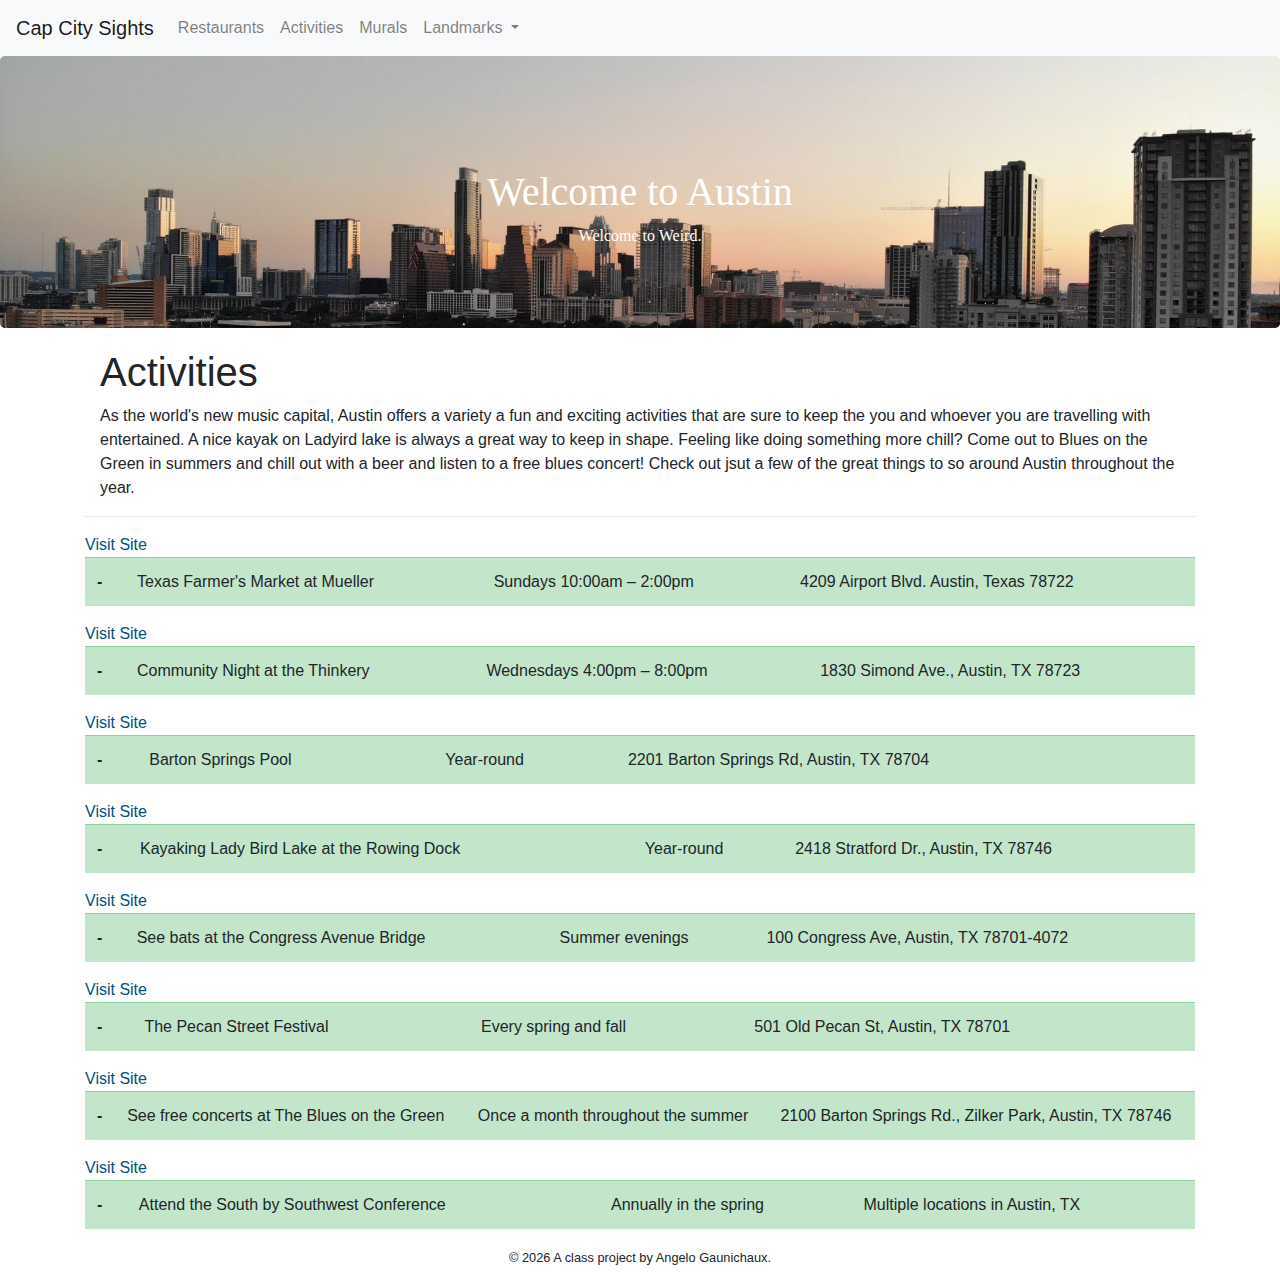
<file: docs/activities.html>
<!doctype html>
<html lang="en">
  <!-- A Intro to Coding for Journalists class project -->
  <head>
    <title>Cap City Sights | Default title</title>
    <meta name="description" content="Default description">
    <meta charset="utf-8">
    <meta http-equiv="X-UA-Compatible" content="IE=edge"/>
    <meta name="viewport" content="width=device-width, initial-scale=1, maximum-scale=1">
    <link rel="stylesheet" href="css/main.css">
  </head>
  <body>
    <nav class="navbar sticky-top navbar-expand-lg navbar-light bg-light">
  <a class="navbar-brand" href="index.html">Cap City Sights</a>
  <button class="navbar-toggler" type="button" data-toggle="collapse" data-target="#navbarNavDropdown" aria-controls="navbarNavDropdown" aria-expanded="false" aria-label="Toggle navigation">
    <span class="navbar-toggler-icon"></span>
  </button>
  <div class="collapse navbar-collapse" id="navbarNavDropdown">
    <ul class="navbar-nav">
     <li class="nav-item">
         <a class="nav-link" href="restaurants.html">Restaurants</a>
      </li>
      <li class="nav-item">
         <a class="nav-link" href="activities.html">Activities</a>
      </li>
            <li class="nav-item">
         <a class="nav-link" href="murals.html">Murals</a>
      </li>
      <li class="nav-item dropdown">
        <a class="nav-link dropdown-toggle" href="#" id="navbarDropdownMenuLink" role="button" data-toggle="dropdown" aria-haspopup="true" aria-expanded="false">
          Landmarks
        </a>
        <div class="dropdown-menu" aria-labelledby="navbarDropdownMenuLink">
          
          <a class="dropdown-item" href="landmarks/university-of-texas.html">The University of Texas</a>
          
          <a class="dropdown-item" href="landmarks/texas-state-capitol.html">The Texas State Capitol</a>
          
          <a class="dropdown-item" href="landmarks/lady-bird-lake.html">Lady Bird Lake</a>
          
          <a class="dropdown-item" href="landmarks/mount-bonnell.html">Mount Bonnell</a>
          
        </div>
      </li>
    </ul>
  </div>
</nav>
    <div class="jumbotron banner text-center" style="background-image: src= (../img/cmc-austin-dawn-20200614); background-size: 100%;">
  <h1>Welcome to Austin</h1>
  <p>Welcome to Weird.</p>
</div>
    
  <article class="container">
<div class="col-md-12">
  <h1>Activities</h1>
  <p>As the world's new music capital, Austin offers a variety a fun and exciting activities
  that are sure to keep the you and whoever you are travelling with entertained. A nice kayak on Ladyird lake
  is always a great way to keep in shape. Feeling like doing something more chill? Come out to Blues on the Green in summers and chill out with a beer and listen to a free blues concert!
  Check out jsut a few of the great things to so around Austin throughout the year.</p>
 </div>
 <hr>


<div>
  <table class="table table-success">
    <tbody>
     <tr>
        <th scope="row">-</th>
        <td>Texas Farmer&#39;s Market at Mueller</td>
        <td>Sundays 10:00am – 2:00pm</td>
        <td>4209 Airport Blvd. Austin, Texas 78722</td>
        <a class="source"href="https://texasfarmersmarket.org/mueller/" target="_blank">Visit Site</a>
     </tr>
    </tbody>
  </table>
</div>

<div>
  <table class="table table-success">
    <tbody>
     <tr>
        <th scope="row">-</th>
        <td>Community Night at the Thinkery</td>
        <td>Wednesdays 4:00pm – 8:00pm</td>
        <td>1830 Simond Ave., Austin, TX 78723</td>
        <a class="source"href="https://thinkeryaustin.org/visit-us/#hours" target="_blank">Visit Site</a>
     </tr>
    </tbody>
  </table>
</div>

<div>
  <table class="table table-success">
    <tbody>
     <tr>
        <th scope="row">-</th>
        <td>Barton Springs Pool</td>
        <td>Year-round</td>
        <td>2201 Barton Springs Rd, Austin, TX 78704</td>
        <a class="source"href="https://www.austintexas.org/listings/barton-springs-pool/4687/" target="_blank">Visit Site</a>
     </tr>
    </tbody>
  </table>
</div>

<div>
  <table class="table table-success">
    <tbody>
     <tr>
        <th scope="row">-</th>
        <td>Kayaking Lady Bird Lake at the Rowing Dock</td>
        <td>Year-round</td>
        <td>2418 Stratford Dr., Austin, TX 78746</td>
        <a class="source"href="https://www.austintexas.org/listings/rowing-dock/9470/" target="_blank">Visit Site</a>
     </tr>
    </tbody>
  </table>
</div>

<div>
  <table class="table table-success">
    <tbody>
     <tr>
        <th scope="row">-</th>
        <td>See bats at the Congress Avenue Bridge</td>
        <td>Summer evenings</td>
        <td>100 Congress Ave, Austin, TX 78701-4072</td>
        <a class="source"href="http://www.batcon.org/index.php/our-work/regions/usa-canada/protect-mega-populations/cab-intro" target="_blank">Visit Site</a>
     </tr>
    </tbody>
  </table>
</div>

<div>
  <table class="table table-success">
    <tbody>
     <tr>
        <th scope="row">-</th>
        <td>The Pecan Street Festival</td>
        <td>Every spring and fall</td>
        <td>501 Old Pecan St, Austin, TX 78701</td>
        <a class="source"href="https://www.austintexas.org/listings/barton-springs-pool/4687/" target="_blank">Visit Site</a>
     </tr>
    </tbody>
  </table>
</div>

<div>
  <table class="table table-success">
    <tbody>
     <tr>
        <th scope="row">-</th>
        <td>See free concerts at The Blues on the Green</td>
        <td>Once a month throughout the summer</td>
        <td>2100 Barton Springs Rd., Zilker Park, Austin, TX 78746</td>
        <a class="source"href="https://www.austintexas.org/listings/blues-on-the-green/2673/" target="_blank">Visit Site</a>
     </tr>
    </tbody>
  </table>
</div>

<div>
  <table class="table table-success">
    <tbody>
     <tr>
        <th scope="row">-</th>
        <td>Attend the South by Southwest Conference</td>
        <td>Annually in the spring</td>
        <td>Multiple locations in Austin, TX</td>
        <a class="source"href="https://www.austintexas.org/listings/barton-springs-pool/4687/" target="_blank">Visit Site</a>
     </tr>
    </tbody>
  </table>
</div>

</div>
</article>



    <footer>
<p id="legal" class="center-block text-center">
  <small>&copy; <span class="copyright-year"></span>
  A class project by Angelo Gaunichaux.
</p>
</footer>


    <script src="js/jquery.js"></script>
    <script src="js/popper.js"></script>
    <script src="js/bootstrap.js"></script>
    <script src="js/scripts.js"></script>
  </body>
</html>
</file>
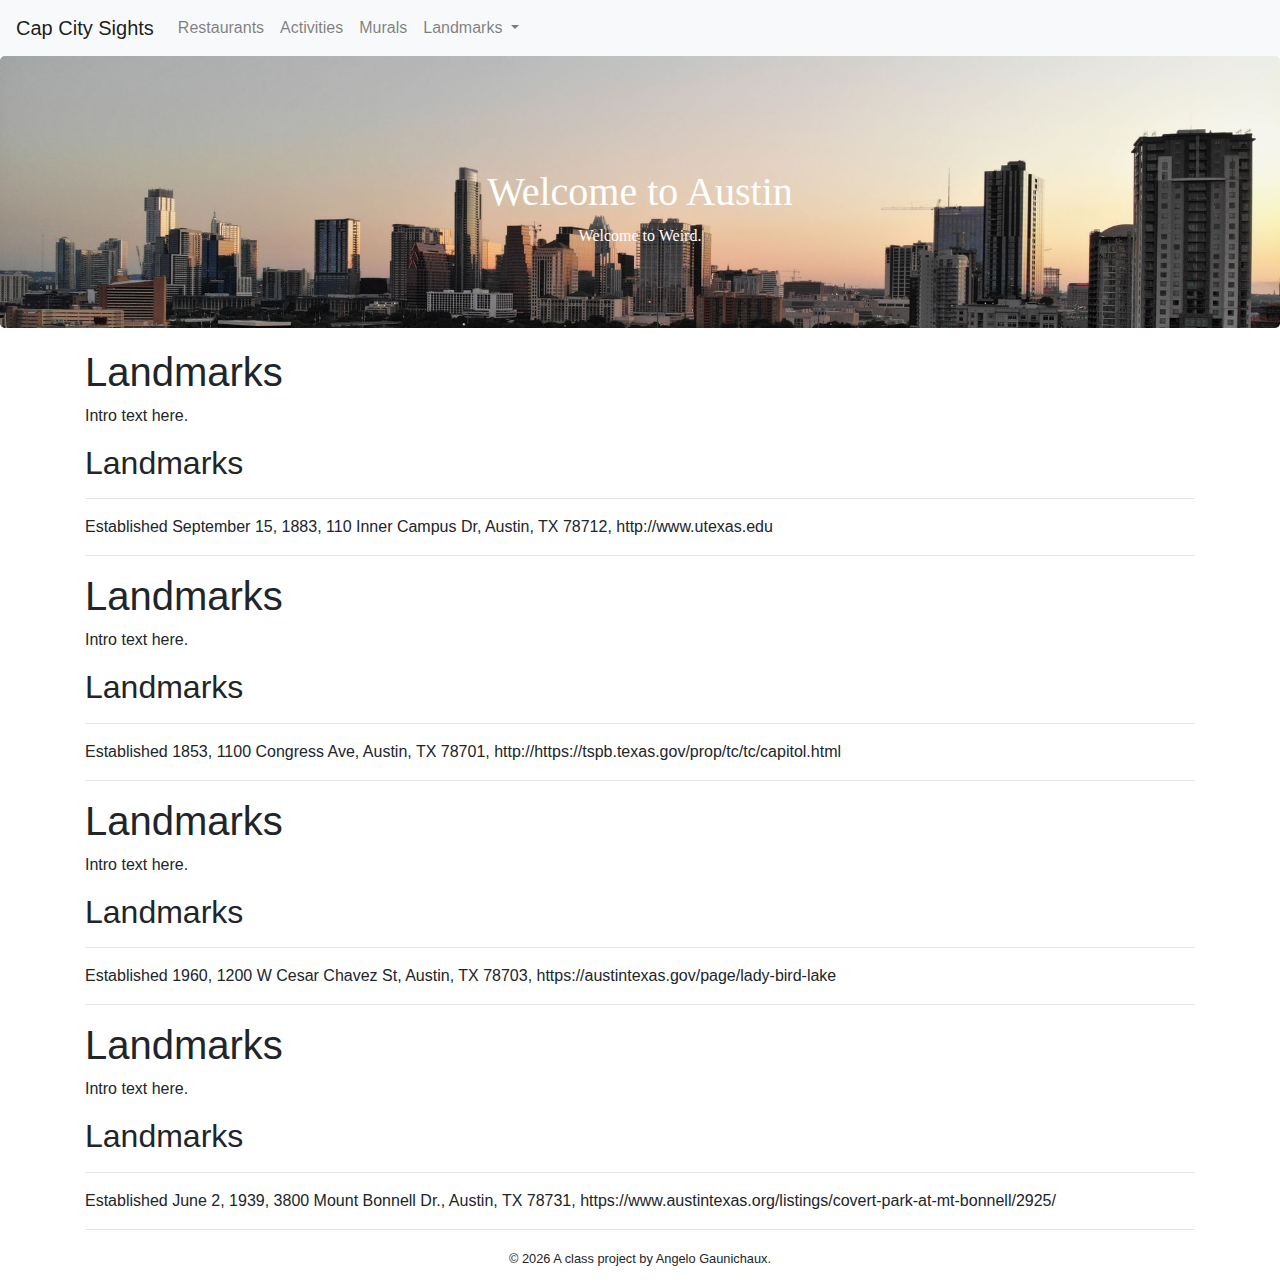
<file: docs/landmarks.html>
<!doctype html>
<html lang="en">
  <!-- A Intro to Coding for Journalists class project -->
  <head>
    <title>Cap City Sights | Default title</title>
    <meta name="description" content="Default description">
    <meta charset="utf-8">
    <meta http-equiv="X-UA-Compatible" content="IE=edge"/>
    <meta name="viewport" content="width=device-width, initial-scale=1, maximum-scale=1">
    <link rel="stylesheet" href="css/main.css">
  </head>
  <body>
    <nav class="navbar sticky-top navbar-expand-lg navbar-light bg-light">
  <a class="navbar-brand" href="index.html">Cap City Sights</a>
  <button class="navbar-toggler" type="button" data-toggle="collapse" data-target="#navbarNavDropdown" aria-controls="navbarNavDropdown" aria-expanded="false" aria-label="Toggle navigation">
    <span class="navbar-toggler-icon"></span>
  </button>
  <div class="collapse navbar-collapse" id="navbarNavDropdown">
    <ul class="navbar-nav">
     <li class="nav-item">
         <a class="nav-link" href="restaurants.html">Restaurants</a>
      </li>
      <li class="nav-item">
         <a class="nav-link" href="activities.html">Activities</a>
      </li>
            <li class="nav-item">
         <a class="nav-link" href="murals.html">Murals</a>
      </li>
      <li class="nav-item dropdown">
        <a class="nav-link dropdown-toggle" href="#" id="navbarDropdownMenuLink" role="button" data-toggle="dropdown" aria-haspopup="true" aria-expanded="false">
          Landmarks
        </a>
        <div class="dropdown-menu" aria-labelledby="navbarDropdownMenuLink">
          
          <a class="dropdown-item" href="landmarks/university-of-texas.html">The University of Texas</a>
          
          <a class="dropdown-item" href="landmarks/texas-state-capitol.html">The Texas State Capitol</a>
          
          <a class="dropdown-item" href="landmarks/lady-bird-lake.html">Lady Bird Lake</a>
          
          <a class="dropdown-item" href="landmarks/mount-bonnell.html">Mount Bonnell</a>
          
        </div>
      </li>
    </ul>
  </div>
</nav>
    <div class="jumbotron banner text-center" style="background-image: src= (../img/cmc-austin-dawn-20200614); background-size: 100%;">
  <h1>Welcome to Austin</h1>
  <p>Welcome to Weird.</p>
</div>
    
<article class="container">
  
    <h1>Landmarks</h1>
  <p>Intro text here.</p>
  </div>
  <h2>Landmarks</h2>
  <hr>
    <h3><a href=".html" target="_blank"></a></h3>
    <p>Established September 15, 1883, 110 Inner Campus Dr, Austin, TX 78712,  http://www.utexas.edu</p>
    <hr>
  
    <h1>Landmarks</h1>
  <p>Intro text here.</p>
  </div>
  <h2>Landmarks</h2>
  <hr>
    <h3><a href=".html" target="_blank"></a></h3>
    <p>Established 1853, 1100 Congress Ave, Austin, TX 78701,  http://https://tspb.texas.gov/prop/tc/tc/capitol.html</p>
    <hr>
  
    <h1>Landmarks</h1>
  <p>Intro text here.</p>
  </div>
  <h2>Landmarks</h2>
  <hr>
    <h3><a href=".html" target="_blank"></a></h3>
    <p>Established 1960, 1200 W Cesar Chavez St, Austin, TX 78703,  https://austintexas.gov/page/lady-bird-lake</p>
    <hr>
  
    <h1>Landmarks</h1>
  <p>Intro text here.</p>
  </div>
  <h2>Landmarks</h2>
  <hr>
    <h3><a href=".html" target="_blank"></a></h3>
    <p>Established June 2, 1939, 3800 Mount Bonnell Dr., Austin, TX 78731,  https://www.austintexas.org/listings/covert-park-at-mt-bonnell/2925/</p>
    <hr>
  
</div>
</article>



    <footer>
<p id="legal" class="center-block text-center">
  <small>&copy; <span class="copyright-year"></span>
  A class project by Angelo Gaunichaux.
</p>
</footer>


    <script src="js/jquery.js"></script>
    <script src="js/popper.js"></script>
    <script src="js/bootstrap.js"></script>
    <script src="js/scripts.js"></script>
  </body>
</html>
</file>
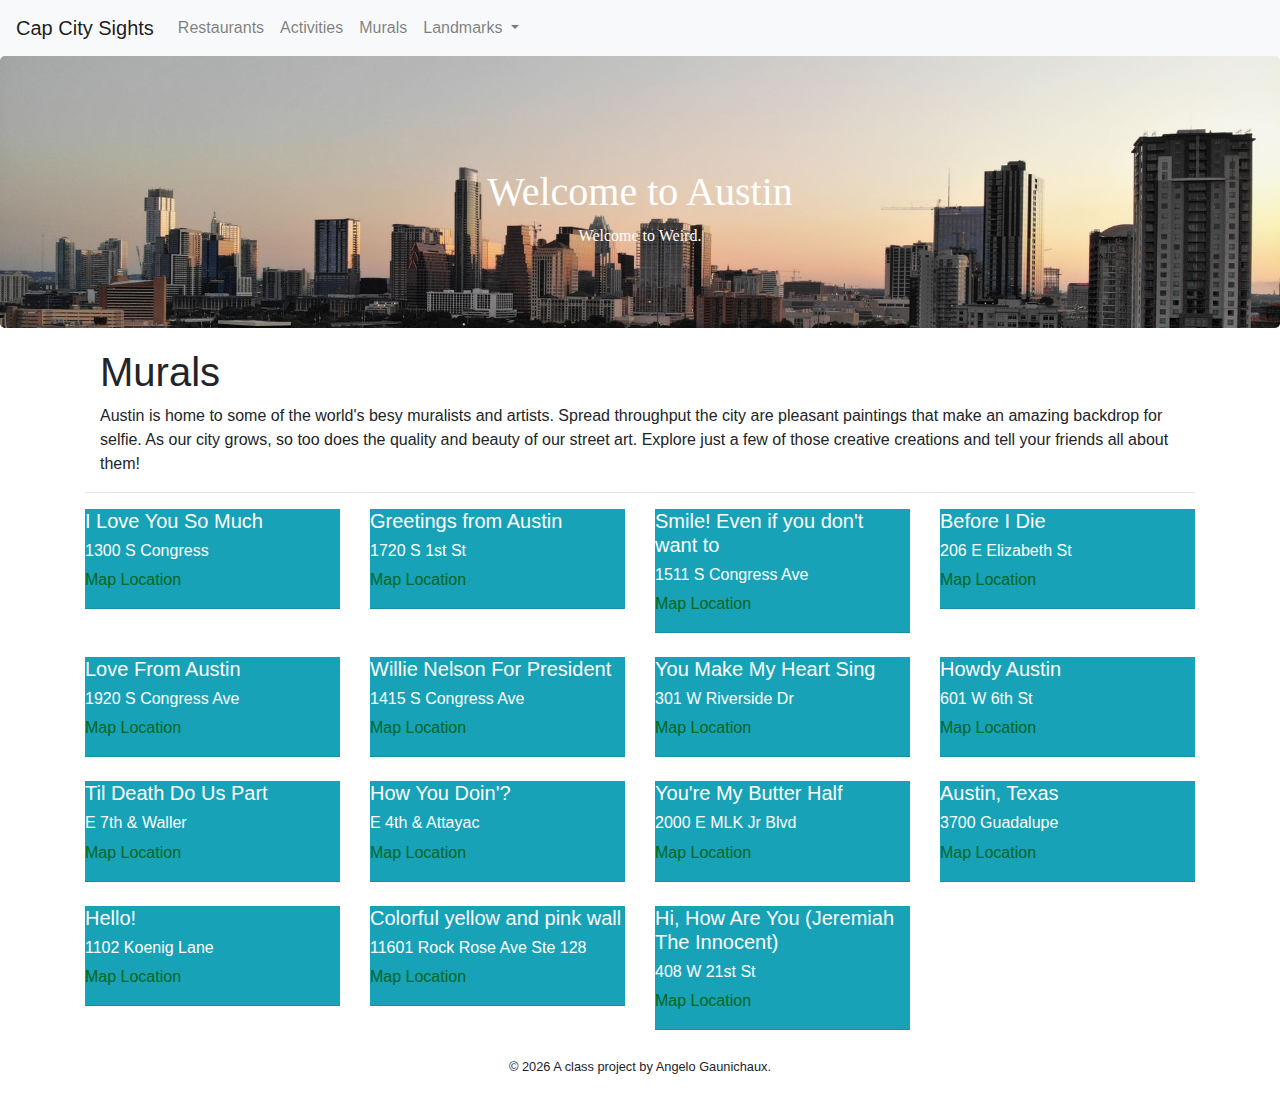
<file: docs/murals.html>
<!doctype html>
<html lang="en">
  <!-- A Intro to Coding for Journalists class project -->
  <head>
    <title>Cap City Sights | Default title</title>
    <meta name="description" content="Default description">
    <meta charset="utf-8">
    <meta http-equiv="X-UA-Compatible" content="IE=edge"/>
    <meta name="viewport" content="width=device-width, initial-scale=1, maximum-scale=1">
    <link rel="stylesheet" href="css/main.css">
  </head>
  <body>
    <nav class="navbar sticky-top navbar-expand-lg navbar-light bg-light">
  <a class="navbar-brand" href="index.html">Cap City Sights</a>
  <button class="navbar-toggler" type="button" data-toggle="collapse" data-target="#navbarNavDropdown" aria-controls="navbarNavDropdown" aria-expanded="false" aria-label="Toggle navigation">
    <span class="navbar-toggler-icon"></span>
  </button>
  <div class="collapse navbar-collapse" id="navbarNavDropdown">
    <ul class="navbar-nav">
     <li class="nav-item">
         <a class="nav-link" href="restaurants.html">Restaurants</a>
      </li>
      <li class="nav-item">
         <a class="nav-link" href="activities.html">Activities</a>
      </li>
            <li class="nav-item">
         <a class="nav-link" href="murals.html">Murals</a>
      </li>
      <li class="nav-item dropdown">
        <a class="nav-link dropdown-toggle" href="#" id="navbarDropdownMenuLink" role="button" data-toggle="dropdown" aria-haspopup="true" aria-expanded="false">
          Landmarks
        </a>
        <div class="dropdown-menu" aria-labelledby="navbarDropdownMenuLink">
          
          <a class="dropdown-item" href="landmarks/university-of-texas.html">The University of Texas</a>
          
          <a class="dropdown-item" href="landmarks/texas-state-capitol.html">The Texas State Capitol</a>
          
          <a class="dropdown-item" href="landmarks/lady-bird-lake.html">Lady Bird Lake</a>
          
          <a class="dropdown-item" href="landmarks/mount-bonnell.html">Mount Bonnell</a>
          
        </div>
      </li>
    </ul>
  </div>
</nav>
    <div class="jumbotron banner text-center" style="background-image: src= (../img/cmc-austin-dawn-20200614); background-size: 100%;">
  <h1>Welcome to Austin</h1>
  <p>Welcome to Weird.</p>
</div>
    
  <article class="container">
<div class="col-md-12">
  <h1>Murals</h1>
  <p>Austin is home to some of the world's besy muralists and artists. Spread throughput the city are pleasant paintings that make an amazing backdrop for selfie. As our city grows, so too does the quality and beauty of our street art. Explore just a few of those creative creations and tell your friends all about them!</p>
 </div>
 <hr>
  <div class="row">
    
    <div class="col-sm-4 col-lg-3">
      <div class="text-white bg-info mb-4" style="max width: 18rem:">
            <h5 class="header">I Love You So Much</h5>
        <div class="body">
          <h6 class="maddy">1300 S Congress</h6>
           <a class="mloc"href="https://www.google.com/maps/place/1300+S+Congress+Ave,+Austin,+TX+78704/@30.2510597,-97.7515619,17z/data=!3m1!4b1!4m5!3m4!1s0x8644b4fda23ffd41:0xf3722ef7083c2dc!8m2!3d30.2510597!4d-97.7493732" target="_blank">Map Location</a>
          <hr>
        </div>
      </div>
    </div>
    
    <div class="col-sm-4 col-lg-3">
      <div class="text-white bg-info mb-4" style="max width: 18rem:">
            <h5 class="header">Greetings from Austin</h5>
        <div class="body">
          <h6 class="maddy">1720 S 1st St</h6>
           <a class="mloc"href="https://www.google.com/maps/place/Greetings+From+Austin+Mural/@30.2510597,-97.7515619,17z/data=!4m5!3m4!1s0x8644b4e39765202f:0xfd6a924c13ccd209!8m2!3d30.2476117!4d-97.7559562" target="_blank">Map Location</a>
          <hr>
        </div>
      </div>
    </div>
    
    <div class="col-sm-4 col-lg-3">
      <div class="text-white bg-info mb-4" style="max width: 18rem:">
            <h5 class="header">Smile! Even if you don&#39;t want to</h5>
        <div class="body">
          <h6 class="maddy">1511 S Congress Ave</h6>
           <a class="mloc"href="https://www.google.com/maps/place/1511+S+Congress+Ave,+Austin,+TX+78704/@30.2482861,-97.7518802,17z/data=!3m1!4b1!4m5!3m4!1s0x8644b4fc5fddb655:0xe36e52feae959dc4!8m2!3d30.2482861!4d-97.7496915" target="_blank">Map Location</a>
          <hr>
        </div>
      </div>
    </div>
    
    <div class="col-sm-4 col-lg-3">
      <div class="text-white bg-info mb-4" style="max width: 18rem:">
            <h5 class="header">Before I Die</h5>
        <div class="body">
          <h6 class="maddy">206 E Elizabeth St</h6>
           <a class="mloc"href="https://www.google.com/maps/place/206+E+Elizabeth+St,+Austin,+TX+78704/@30.2485316,-97.7501931,17z/data=!3m1!4b1!4m5!3m4!1s0x8644b4fc3c4c2f37:0x5fcf78f151a3d4a9!8m2!3d30.2485316!4d-97.7480044" target="_blank">Map Location</a>
          <hr>
        </div>
      </div>
    </div>
    
    <div class="col-sm-4 col-lg-3">
      <div class="text-white bg-info mb-4" style="max width: 18rem:">
            <h5 class="header">Love From Austin</h5>
        <div class="body">
          <h6 class="maddy">1920 S Congress Ave</h6>
           <a class="mloc"href="https://www.google.com/maps/place/1920+S+Congress+Ave,+Austin,+TX+78704/@30.2485316,-97.7501931,17z/data=!4m5!3m4!1s0x8644b4fb2fce971b:0x1f1a9128b00b3628!8m2!3d30.2444561!4d-97.7519622" target="_blank">Map Location</a>
          <hr>
        </div>
      </div>
    </div>
    
    <div class="col-sm-4 col-lg-3">
      <div class="text-white bg-info mb-4" style="max width: 18rem:">
            <h5 class="header">Willie Nelson For President</h5>
        <div class="body">
          <h6 class="maddy">1415 S Congress Ave</h6>
           <a class="mloc"href="https://www.google.com/maps/place/1415+S+Congress+Ave,+Austin,+TX+78745/@30.24923,-97.7517035,17z/data=!3m1!4b1!4m5!3m4!1s0x8644b4fc568ea163:0x4e31f4d646ff9cb6!8m2!3d30.2492254!4d-97.7495148" target="_blank">Map Location</a>
          <hr>
        </div>
      </div>
    </div>
    
    <div class="col-sm-4 col-lg-3">
      <div class="text-white bg-info mb-4" style="max width: 18rem:">
            <h5 class="header">You Make My Heart Sing</h5>
        <div class="body">
          <h6 class="maddy">301 W Riverside Dr</h6>
           <a class="mloc"href="https://www.google.com/maps/place/301+W+Riverside+Dr,+Austin,+TX+78704/@30.24923,-97.7517035,17z/data=!4m5!3m4!1s0x8644b5038a2cfb65:0x62ab5526f120ca96!8m2!3d30.2581956!4d-97.7487578" target="_blank">Map Location</a>
          <hr>
        </div>
      </div>
    </div>
    
    <div class="col-sm-4 col-lg-3">
      <div class="text-white bg-info mb-4" style="max width: 18rem:">
            <h5 class="header">Howdy Austin</h5>
        <div class="body">
          <h6 class="maddy">601 W 6th St</h6>
           <a class="mloc"href="https://www.google.com/maps/place/601+W+6th+St,+Austin,+TX+78701/@30.2695788,-97.75084,17z/data=!3m1!4b1!4m5!3m4!1s0x8644b50e9ead3a63:0x630af70d0dadc931!8m2!3d30.2695788!4d-97.7486513" target="_blank">Map Location</a>
          <hr>
        </div>
      </div>
    </div>
    
    <div class="col-sm-4 col-lg-3">
      <div class="text-white bg-info mb-4" style="max width: 18rem:">
            <h5 class="header">Til Death Do Us Part</h5>
        <div class="body">
          <h6 class="maddy">E 7th &amp; Waller</h6>
           <a class="mloc"href="https://www.google.com/maps/place/Til+death+Mural/@30.2652377,-97.7322873,17z/data=!3m1!4b1!4m5!3m4!1s0x8644b5baa7e42893:0x4c8906953344166e!8m2!3d30.2652331!4d-97.7300986" target="_blank">Map Location</a>
          <hr>
        </div>
      </div>
    </div>
    
    <div class="col-sm-4 col-lg-3">
      <div class="text-white bg-info mb-4" style="max width: 18rem:">
            <h5 class="header">How You Doin&#39;?</h5>
        <div class="body">
          <h6 class="maddy">E 4th &amp; Attayac</h6>
           <a class="mloc"href="https://www.google.com/maps/place/Attayac+St+%26+E+4th+St,+Austin,+TX+78702/@30.2652377,-97.7322873,17z/data=!4m5!3m4!1s0x8644b5b1d32e447f:0x3eb4a2083920ecc4!8m2!3d30.2622368!4d-97.7303524" target="_blank">Map Location</a>
          <hr>
        </div>
      </div>
    </div>
    
    <div class="col-sm-4 col-lg-3">
      <div class="text-white bg-info mb-4" style="max width: 18rem:">
            <h5 class="header">You&#39;re My Butter Half</h5>
        <div class="body">
          <h6 class="maddy">2000 E MLK Jr Blvd</h6>
           <a class="mloc"href="https://www.google.com/maps/place/You&#39;re+My+Butter+Half+Mural/@30.2802981,-97.7195955,15z/data=!4m5!3m4!1s0x0:0x8d662d038e9c4ac8!8m2!3d30.2802981!4d-97.7195955" target="_blank">Map Location</a>
          <hr>
        </div>
      </div>
    </div>
    
    <div class="col-sm-4 col-lg-3">
      <div class="text-white bg-info mb-4" style="max width: 18rem:">
            <h5 class="header">Austin, Texas</h5>
        <div class="body">
          <h6 class="maddy">3700 Guadalupe</h6>
           <a class="mloc"href="https://www.google.com/maps/place/3700+Guadalupe+St,+Austin,+TX+78705/@30.3021669,-97.7409096,17z/data=!3m1!4b1!4m5!3m4!1s0x8644ca7efed8b1e9:0xfd0685426304bf72!8m2!3d30.3021623!4d-97.7387209" target="_blank">Map Location</a>
          <hr>
        </div>
      </div>
    </div>
    
    <div class="col-sm-4 col-lg-3">
      <div class="text-white bg-info mb-4" style="max width: 18rem:">
            <h5 class="header">Hello!</h5>
        <div class="body">
          <h6 class="maddy">1102 Koenig Lane</h6>
           <a class="mloc"href="https://www.google.com/maps/place/1102+W+Koenig+Ln,+Austin,+TX+78752/@30.329633,-97.7306408,17z/data=!3m1!4b1!4m5!3m4!1s0x8644ca448b63bc8d:0x138bd9e0c7f67c99!8m2!3d30.329633!4d-97.7284521" target="_blank">Map Location</a>
          <hr>
        </div>
      </div>
    </div>
    
    <div class="col-sm-4 col-lg-3">
      <div class="text-white bg-info mb-4" style="max width: 18rem:">
            <h5 class="header">Colorful yellow and pink wall</h5>
        <div class="body">
          <h6 class="maddy">11601 Rock Rose Ave Ste 128</h6>
           <a class="mloc"href="https://www.google.com/maps/place/11601+Rock+Rose+Ave+%23128,+Austin,+TX+78758/@30.4016739,-97.7244675,17z/data=!3m1!4b1!4m5!3m4!1s0x8644cc72f3455aff:0xdcf0f02c07f9061d!8m2!3d30.4016739!4d-97.7222788" target="_blank">Map Location</a>
          <hr>
        </div>
      </div>
    </div>
    
    <div class="col-sm-4 col-lg-3">
      <div class="text-white bg-info mb-4" style="max width: 18rem:">
            <h5 class="header">Hi, How Are You (Jeremiah The Innocent)</h5>
        <div class="body">
          <h6 class="maddy">408 W 21st St</h6>
           <a class="mloc"href="https://www.google.com/maps/place/Jeremiah+The+Innocent+Mural/@30.283899,-97.7443368,17z/data=!4m8!1m2!2m1!1shi+how+are+you+mural!3m4!1s0x8644b5762f659f4f:0xfdb658a0319b28d5!8m2!3d30.2838944!4d-97.7421481" target="_blank">Map Location</a>
          <hr>
        </div>
      </div>
    </div>
    
  </div>
</article>



    <footer>
<p id="legal" class="center-block text-center">
  <small>&copy; <span class="copyright-year"></span>
  A class project by Angelo Gaunichaux.
</p>
</footer>


    <script src="js/jquery.js"></script>
    <script src="js/popper.js"></script>
    <script src="js/bootstrap.js"></script>
    <script src="js/scripts.js"></script>
  </body>
</html>
</file>
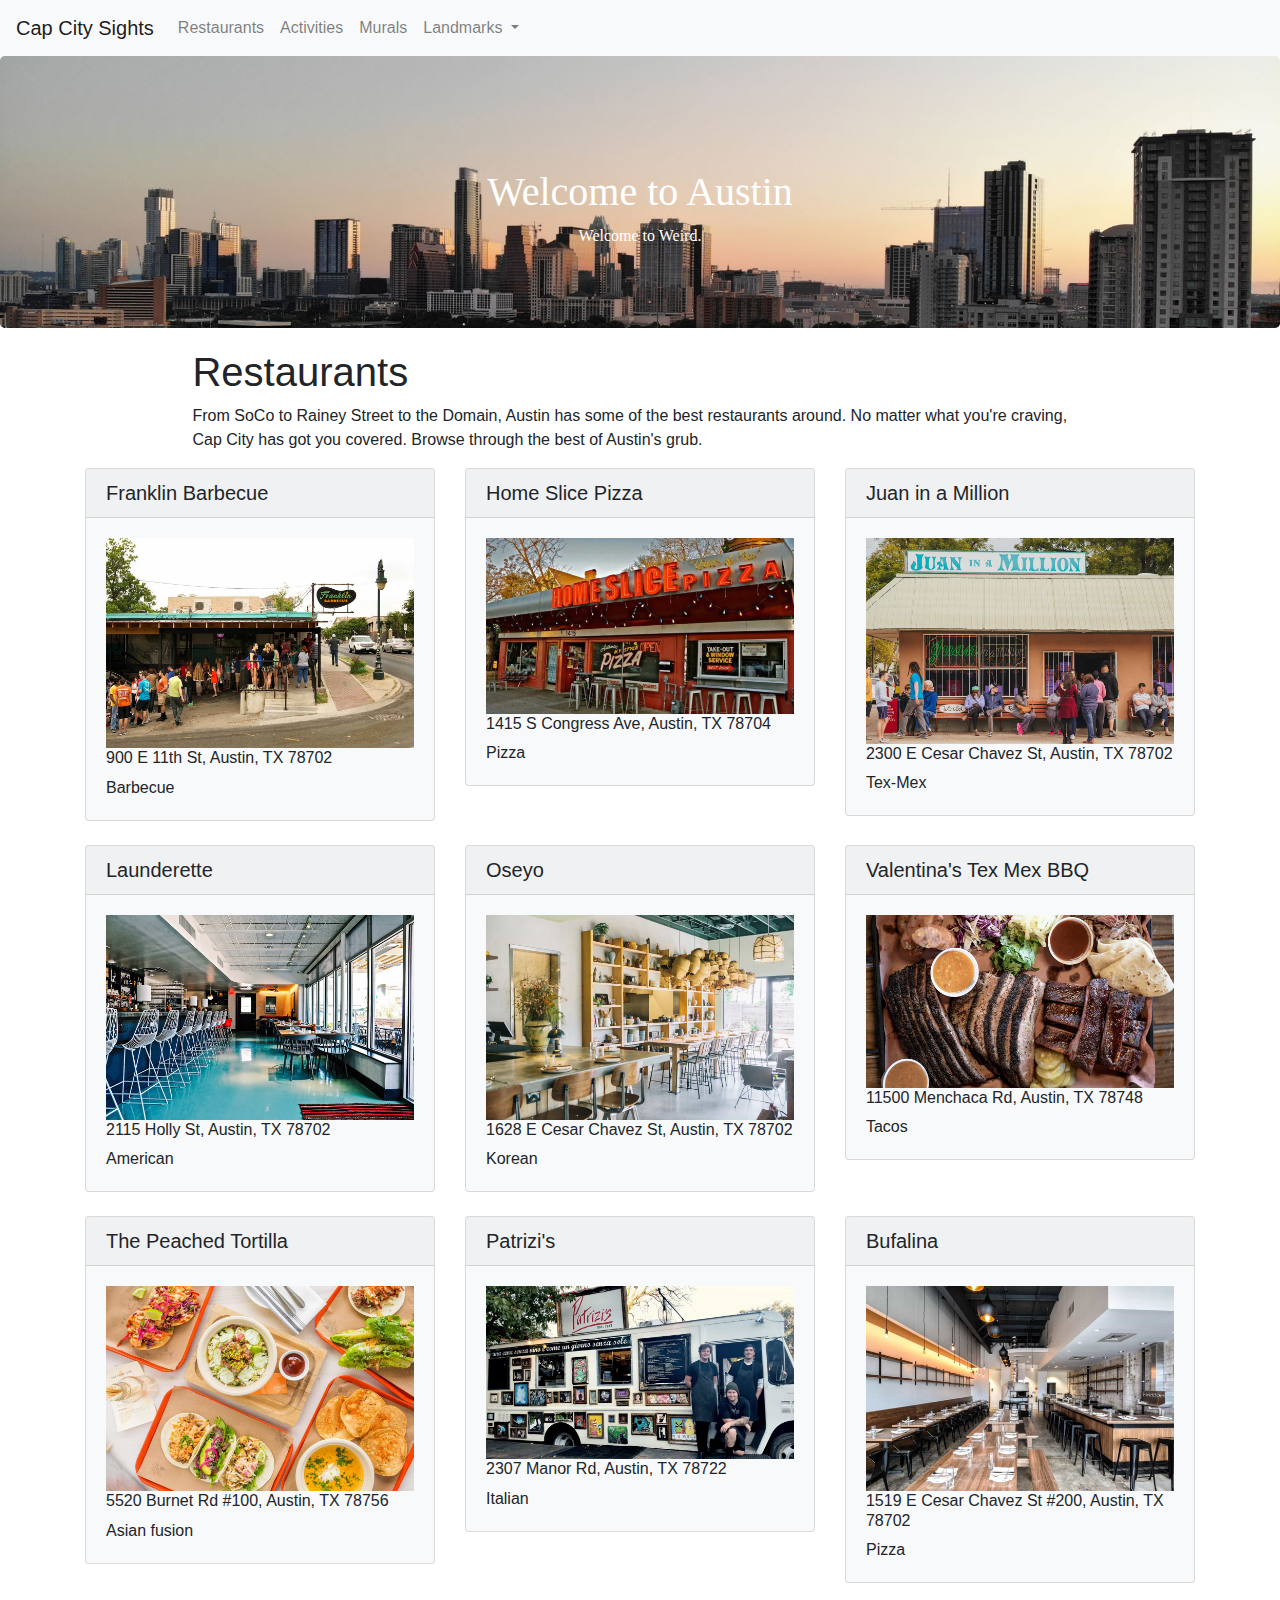
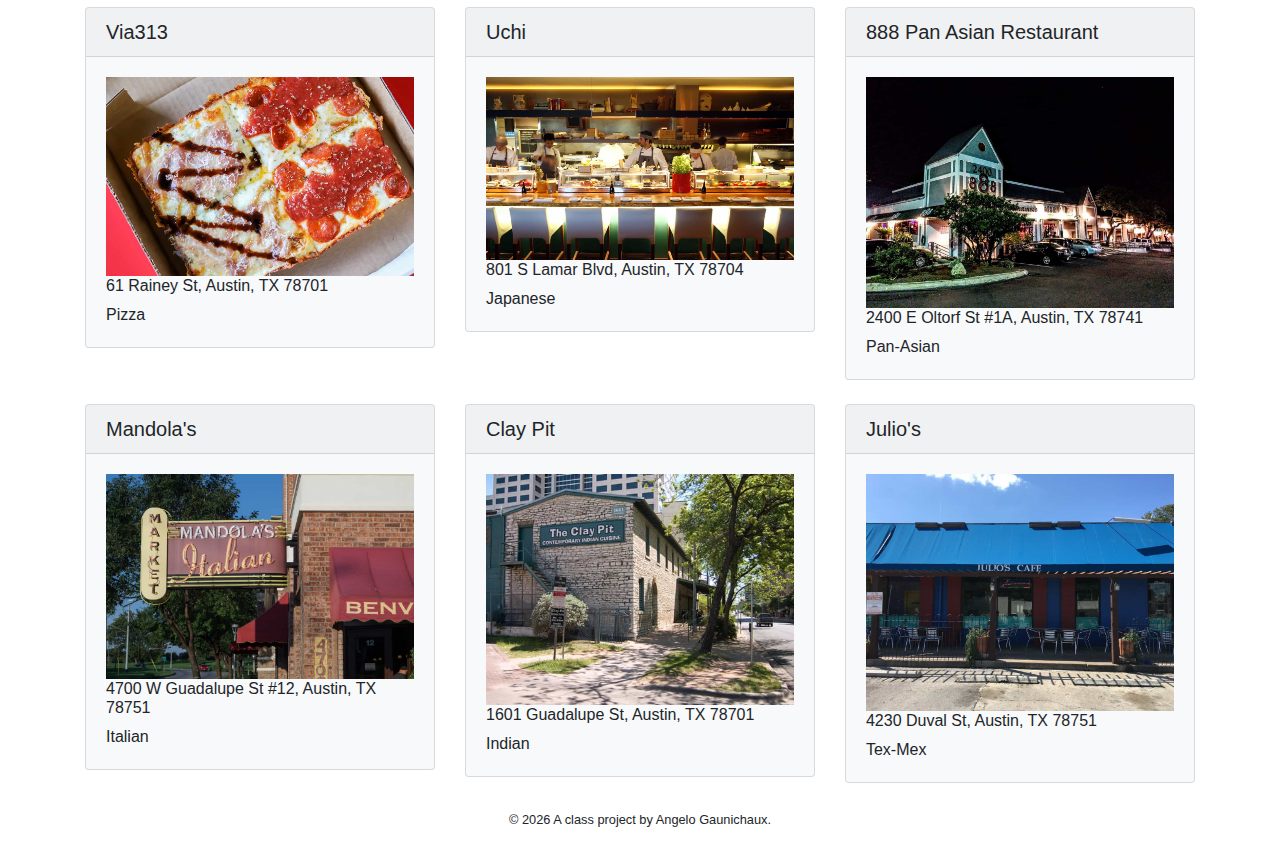
<file: docs/restaurants.html>
<!doctype html>
<html lang="en">
  <!-- A Intro to Coding for Journalists class project -->
  <head>
    <title>Cap City Sights | Default title</title>
    <meta name="description" content="Default description">
    <meta charset="utf-8">
    <meta http-equiv="X-UA-Compatible" content="IE=edge"/>
    <meta name="viewport" content="width=device-width, initial-scale=1, maximum-scale=1">
    <link rel="stylesheet" href="css/main.css">
  </head>
  <body>
    <nav class="navbar sticky-top navbar-expand-lg navbar-light bg-light">
  <a class="navbar-brand" href="index.html">Cap City Sights</a>
  <button class="navbar-toggler" type="button" data-toggle="collapse" data-target="#navbarNavDropdown" aria-controls="navbarNavDropdown" aria-expanded="false" aria-label="Toggle navigation">
    <span class="navbar-toggler-icon"></span>
  </button>
  <div class="collapse navbar-collapse" id="navbarNavDropdown">
    <ul class="navbar-nav">
     <li class="nav-item">
         <a class="nav-link" href="restaurants.html">Restaurants</a>
      </li>
      <li class="nav-item">
         <a class="nav-link" href="activities.html">Activities</a>
      </li>
            <li class="nav-item">
         <a class="nav-link" href="murals.html">Murals</a>
      </li>
      <li class="nav-item dropdown">
        <a class="nav-link dropdown-toggle" href="#" id="navbarDropdownMenuLink" role="button" data-toggle="dropdown" aria-haspopup="true" aria-expanded="false">
          Landmarks
        </a>
        <div class="dropdown-menu" aria-labelledby="navbarDropdownMenuLink">
          
          <a class="dropdown-item" href="landmarks/university-of-texas.html">The University of Texas</a>
          
          <a class="dropdown-item" href="landmarks/texas-state-capitol.html">The Texas State Capitol</a>
          
          <a class="dropdown-item" href="landmarks/lady-bird-lake.html">Lady Bird Lake</a>
          
          <a class="dropdown-item" href="landmarks/mount-bonnell.html">Mount Bonnell</a>
          
        </div>
      </li>
    </ul>
  </div>
</nav>
    <div class="jumbotron banner text-center" style="background-image: src= (../img/cmc-austin-dawn-20200614); background-size: 100%;">
  <h1>Welcome to Austin</h1>
  <p>Welcome to Weird.</p>
</div>
    
<article class="container">
  <div class="offset-md-1 col-md-10">
    <h1>Restaurants</h1>
    <p>From SoCo to Rainey Street to the Domain, Austin has some of the best restaurants around. 
     No matter what you're craving, Cap City has got you covered. Browse through the best of Austin's grub.</p>
  </div>
  <div class="row">
    
    <div class="col-sm-6 col-lg-4">
      <div class="card text-black bg-light mb-4" style="max width: 18rem:">
            <h5 class="card-header">Franklin Barbecue</h5>
        <div class="card-body">
          <img src="img/restaurants/franklin-bbq.jpg" alt="" class="img-fluid">
          <h6 class="card-captain">900 E 11th St, Austin, TX 78702</h6>
          <p class="card-text">Barbecue</p>
        </div>
      </div>
    </div>
    
    <div class="col-sm-6 col-lg-4">
      <div class="card text-black bg-light mb-4" style="max width: 18rem:">
            <h5 class="card-header">Home Slice Pizza</h5>
        <div class="card-body">
          <img src="img/restaurants/homeslice-pizza.jpg" alt="" class="img-fluid">
          <h6 class="card-captain">1415 S Congress Ave, Austin, TX 78704</h6>
          <p class="card-text">Pizza</p>
        </div>
      </div>
    </div>
    
    <div class="col-sm-6 col-lg-4">
      <div class="card text-black bg-light mb-4" style="max width: 18rem:">
            <h5 class="card-header">Juan in a Million</h5>
        <div class="card-body">
          <img src="img/restaurants/juan-in-a-million.jpg" alt="" class="img-fluid">
          <h6 class="card-captain">2300 E Cesar Chavez St, Austin, TX 78702</h6>
          <p class="card-text">Tex-Mex</p>
        </div>
      </div>
    </div>
    
    <div class="col-sm-6 col-lg-4">
      <div class="card text-black bg-light mb-4" style="max width: 18rem:">
            <h5 class="card-header">Launderette</h5>
        <div class="card-body">
          <img src="img/restaurants/launderette.jpg" alt="" class="img-fluid">
          <h6 class="card-captain">2115 Holly St, Austin, TX 78702</h6>
          <p class="card-text">American</p>
        </div>
      </div>
    </div>
    
    <div class="col-sm-6 col-lg-4">
      <div class="card text-black bg-light mb-4" style="max width: 18rem:">
            <h5 class="card-header">Oseyo</h5>
        <div class="card-body">
          <img src="img/restaurants/oseyo.jpg" alt="" class="img-fluid">
          <h6 class="card-captain">1628 E Cesar Chavez St, Austin, TX 78702</h6>
          <p class="card-text">Korean</p>
        </div>
      </div>
    </div>
    
    <div class="col-sm-6 col-lg-4">
      <div class="card text-black bg-light mb-4" style="max width: 18rem:">
            <h5 class="card-header">Valentina&#39;s Tex Mex BBQ</h5>
        <div class="card-body">
          <img src="img/restaurants/valentinas.jpg" alt="" class="img-fluid">
          <h6 class="card-captain">11500 Menchaca Rd, Austin, TX 78748</h6>
          <p class="card-text">Tacos</p>
        </div>
      </div>
    </div>
    
    <div class="col-sm-6 col-lg-4">
      <div class="card text-black bg-light mb-4" style="max width: 18rem:">
            <h5 class="card-header">The Peached Tortilla</h5>
        <div class="card-body">
          <img src="img/restaurants/peached-tortilla.jpg" alt="" class="img-fluid">
          <h6 class="card-captain">5520 Burnet Rd #100, Austin, TX 78756</h6>
          <p class="card-text">Asian fusion</p>
        </div>
      </div>
    </div>
    
    <div class="col-sm-6 col-lg-4">
      <div class="card text-black bg-light mb-4" style="max width: 18rem:">
            <h5 class="card-header">Patrizi&#39;s</h5>
        <div class="card-body">
          <img src="img/restaurants/patrizis.jpg" alt="" class="img-fluid">
          <h6 class="card-captain">2307 Manor Rd, Austin, TX 78722</h6>
          <p class="card-text">Italian</p>
        </div>
      </div>
    </div>
    
    <div class="col-sm-6 col-lg-4">
      <div class="card text-black bg-light mb-4" style="max width: 18rem:">
            <h5 class="card-header">Bufalina</h5>
        <div class="card-body">
          <img src="img/restaurants/bufalina.jpg" alt="" class="img-fluid">
          <h6 class="card-captain">1519 E Cesar Chavez St #200, Austin, TX 78702</h6>
          <p class="card-text">Pizza</p>
        </div>
      </div>
    </div>
    
    <div class="col-sm-6 col-lg-4">
      <div class="card text-black bg-light mb-4" style="max width: 18rem:">
            <h5 class="card-header">Via313</h5>
        <div class="card-body">
          <img src="img/restaurants/via313.jpg" alt="" class="img-fluid">
          <h6 class="card-captain">61 Rainey St, Austin, TX 78701</h6>
          <p class="card-text">Pizza</p>
        </div>
      </div>
    </div>
    
    <div class="col-sm-6 col-lg-4">
      <div class="card text-black bg-light mb-4" style="max width: 18rem:">
            <h5 class="card-header">Uchi</h5>
        <div class="card-body">
          <img src="img/restaurants/uchi.jpg" alt="" class="img-fluid">
          <h6 class="card-captain">801 S Lamar Blvd, Austin, TX 78704</h6>
          <p class="card-text">Japanese</p>
        </div>
      </div>
    </div>
    
    <div class="col-sm-6 col-lg-4">
      <div class="card text-black bg-light mb-4" style="max width: 18rem:">
            <h5 class="card-header">888 Pan Asian Restaurant</h5>
        <div class="card-body">
          <img src="img/restaurants/888.jpg" alt="" class="img-fluid">
          <h6 class="card-captain">2400 E Oltorf St #1A, Austin, TX 78741</h6>
          <p class="card-text">Pan-Asian</p>
        </div>
      </div>
    </div>
    
    <div class="col-sm-6 col-lg-4">
      <div class="card text-black bg-light mb-4" style="max width: 18rem:">
            <h5 class="card-header">Mandola&#39;s</h5>
        <div class="card-body">
          <img src="img/restaurants/mandolas.jpg" alt="" class="img-fluid">
          <h6 class="card-captain">4700 W Guadalupe St #12, Austin, TX 78751</h6>
          <p class="card-text">Italian</p>
        </div>
      </div>
    </div>
    
    <div class="col-sm-6 col-lg-4">
      <div class="card text-black bg-light mb-4" style="max width: 18rem:">
            <h5 class="card-header">Clay Pit</h5>
        <div class="card-body">
          <img src="img/restaurants/claypit.jpg" alt="" class="img-fluid">
          <h6 class="card-captain">1601 Guadalupe St, Austin, TX 78701</h6>
          <p class="card-text">Indian</p>
        </div>
      </div>
    </div>
    
    <div class="col-sm-6 col-lg-4">
      <div class="card text-black bg-light mb-4" style="max width: 18rem:">
            <h5 class="card-header">Julio&#39;s</h5>
        <div class="card-body">
          <img src="img/restaurants/julios.jpg" alt="" class="img-fluid">
          <h6 class="card-captain">4230 Duval St, Austin, TX 78751</h6>
          <p class="card-text">Tex-Mex</p>
        </div>
      </div>
    </div>
    
  </div>
</article>



    <footer>
<p id="legal" class="center-block text-center">
  <small>&copy; <span class="copyright-year"></span>
  A class project by Angelo Gaunichaux.
</p>
</footer>


    <script src="js/jquery.js"></script>
    <script src="js/popper.js"></script>
    <script src="js/bootstrap.js"></script>
    <script src="js/scripts.js"></script>
  </body>
</html>
</file>
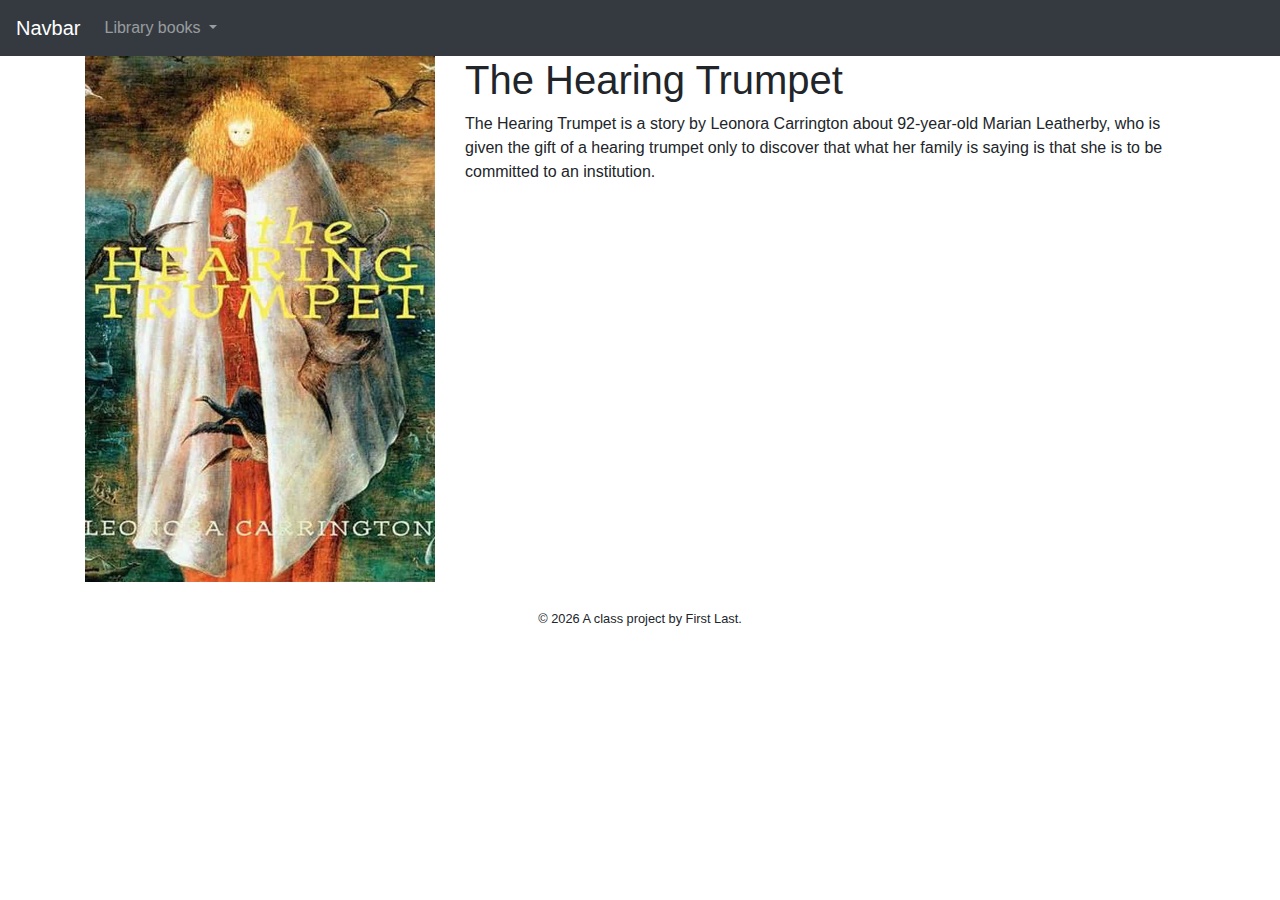
<file: docs/books/the-hearing-trumpet.html>
<!doctype html>
<html lang="en">
  <!-- A Intro to Coding for Journalists class project -->
  <head>
    <title>The Hearing Trumpet</title>
    <meta name="description" content="The Hearing Trumpet by Leonora Carrington">
    <meta charset="utf-8">
    <meta http-equiv="X-UA-Compatible" content="IE=edge"/>
    <meta name="viewport" content="width=device-width, initial-scale=1, maximum-scale=1">
    <link rel="stylesheet" href="../css/main.css">
  </head>
  <body>
    <nav class="navbar navbar-expand-lg navbar-dark bg-dark">
  <a class="navbar-brand" href="../index.html">Navbar</a>
  <button class="navbar-toggler" type="button" data-toggle="collapse" data-target="#navbarNavDropdown" aria-controls="navbarNavDropdown" aria-expanded="false" aria-label="Toggle navigation">
    <span class="navbar-toggler-icon"></span>
  </button>
  <div class="collapse navbar-collapse" id="navbarNavDropdown">
    <ul class="navbar-nav">
      <li class="nav-item dropdown">
        <a class="nav-link dropdown-toggle" href="#" id="navbarDropdownMenuLink" role="button" data-toggle="dropdown" aria-haspopup="true" aria-expanded="false">
          Library books
        </a>
        <div class="dropdown-menu" aria-labelledby="navbarDropdownMenuLink">
          
          <a class="dropdown-item" href="../books/the-clown.html">The Clown</a>
          
          <a class="dropdown-item" href="../books/the-shipping-news.html">The Shipping News</a>
          
          <a class="dropdown-item" href="../books/the-hearing-trumpet.html">The Hearing Trumpet</a>
          
        </div>
      </li>
    </ul>
  </div>
</nav>

    
  <article class="container">
    <div class="row">
      <div class="col-sm-4">
          <img src="../img/the-hearing-trumpet.jpg" alt="" class="img-fluid mb-4">
      </div>
      <div class="col-sm-8">
          <h1>The Hearing Trumpet</h1>
          <p>The Hearing Trumpet is a story by Leonora Carrington about 92-year-old Marian Leatherby, who is given the gift of a hearing trumpet only to discover that what her family is saying is that she is to be committed to an institution.</p>
      </div>
    </div>
  </article>


    <footer>
<p id="legal" class="center-block text-center">
  <small>&copy; <span class="copyright-year"></span>
  A class project by First Last.
</p>
</footer>


    <script src="../js/jquery.js"></script>
    <script src="../js/popper.js"></script>
    <script src="../js/bootstrap.js"></script>
    <script src="../js/scripts.js"></script>
  </body>
</html>
</file>
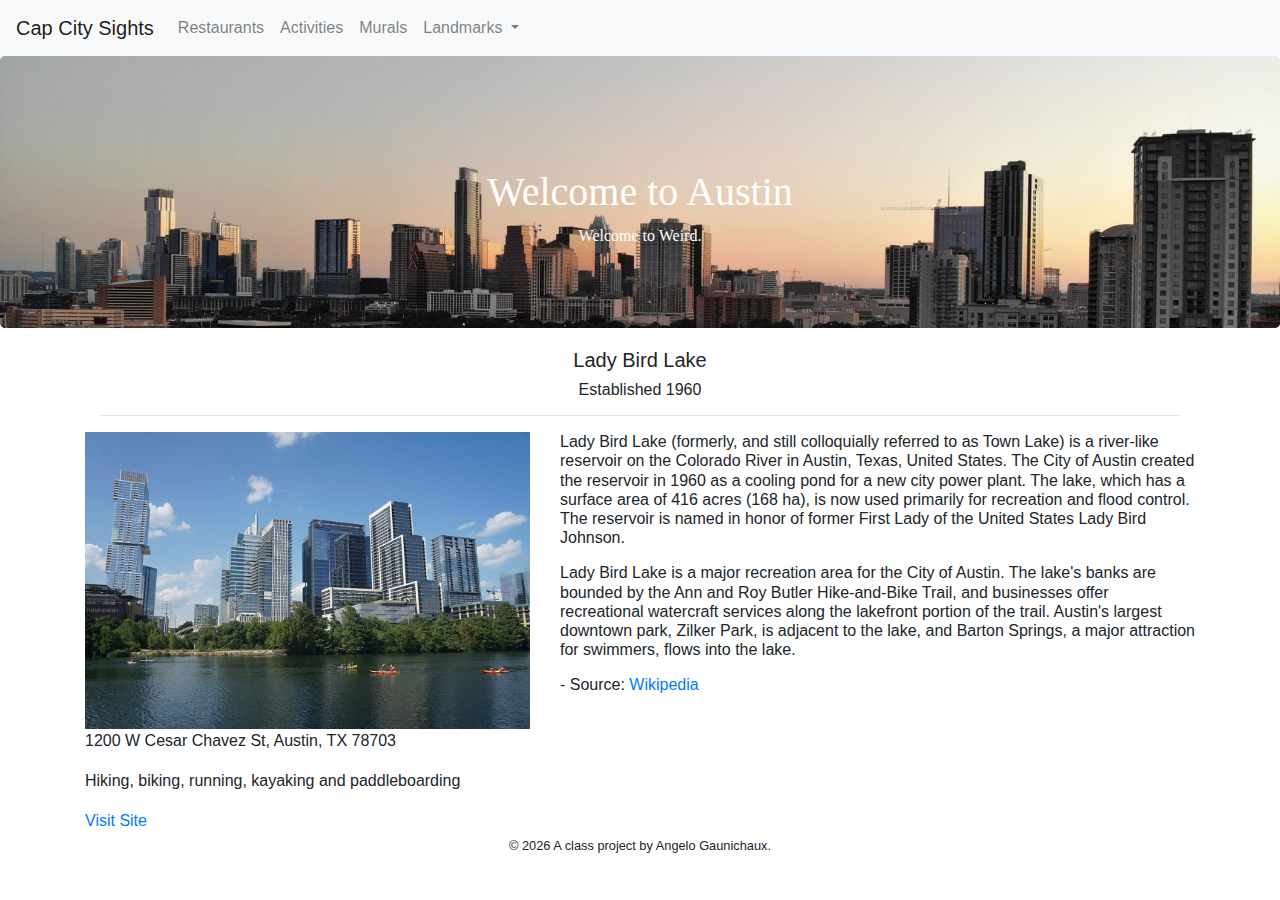
<file: docs/landmarks/lady-bird-lake.html>
<!doctype html>
<html lang="en">
  <!-- A Intro to Coding for Journalists class project -->
  <head>
    <title>Cap City Sights | Lady Bird Lake</title>
    <meta name="description" content="Lady Bird Lake ">
    <meta charset="utf-8">
    <meta http-equiv="X-UA-Compatible" content="IE=edge"/>
    <meta name="viewport" content="width=device-width, initial-scale=1, maximum-scale=1">
    <link rel="stylesheet" href="../css/main.css">
  </head>
  <body>
    <nav class="navbar sticky-top navbar-expand-lg navbar-light bg-light">
  <a class="navbar-brand" href="../index.html">Cap City Sights</a>
  <button class="navbar-toggler" type="button" data-toggle="collapse" data-target="#navbarNavDropdown" aria-controls="navbarNavDropdown" aria-expanded="false" aria-label="Toggle navigation">
    <span class="navbar-toggler-icon"></span>
  </button>
  <div class="collapse navbar-collapse" id="navbarNavDropdown">
    <ul class="navbar-nav">
     <li class="nav-item">
         <a class="nav-link" href="../restaurants.html">Restaurants</a>
      </li>
      <li class="nav-item">
         <a class="nav-link" href="../activities.html">Activities</a>
      </li>
            <li class="nav-item">
         <a class="nav-link" href="../murals.html">Murals</a>
      </li>
      <li class="nav-item dropdown">
        <a class="nav-link dropdown-toggle" href="#" id="navbarDropdownMenuLink" role="button" data-toggle="dropdown" aria-haspopup="true" aria-expanded="false">
          Landmarks
        </a>
        <div class="dropdown-menu" aria-labelledby="navbarDropdownMenuLink">
          
          <a class="dropdown-item" href="../landmarks/university-of-texas.html">The University of Texas</a>
          
          <a class="dropdown-item" href="../landmarks/texas-state-capitol.html">The Texas State Capitol</a>
          
          <a class="dropdown-item" href="../landmarks/lady-bird-lake.html">Lady Bird Lake</a>
          
          <a class="dropdown-item" href="../landmarks/mount-bonnell.html">Mount Bonnell</a>
          
        </div>
      </li>
    </ul>
  </div>
</nav>
    <div class="jumbotron banner text-center" style="background-image: src= (../img/cmc-austin-dawn-20200614); background-size: 100%;">
  <h1>Welcome to Austin</h1>
  <p>Welcome to Weird.</p>
</div>
    
  <article class="container">
      <div class="col-sm-12 text-center">
        <h5>Lady Bird Lake</h5> 
        <h6>Established 1960</h6>
        <hr>
      </div>
    <div class="row">
       <div class="col-sm-5">
        <img src="../img/landmarks/lady-bird-lake.jpg" alt="landmark image" class="img-fluid">
        <p>1200 W Cesar Chavez St, Austin, TX 78703</p>
        <p>Hiking, biking, running, kayaking and paddleboarding</p>
        <a class="lmsite"href="https://austintexas.gov/page/lady-bird-lake" target="_blank">Visit Site</a>
        <hr class="d-sm-none">
      </div>
      <div class="col-sm-7">
        <h6><p>Lady Bird Lake (formerly, and still colloquially referred to as Town Lake) is a river-like reservoir on the Colorado River in Austin, Texas, United States. The City of Austin created the reservoir in 1960 as a cooling pond for a new city power plant. The lake, which has a surface area of 416 acres (168 ha), is now used primarily for recreation and flood control. The reservoir is named in honor of former First Lady of the United States Lady Bird Johnson.</p>
<p>Lady Bird Lake is a major recreation area for the City of Austin. The lake's banks are bounded by the Ann and Roy Butler Hike-and-Bike Trail, and businesses offer recreational watercraft services along the lakefront portion of the trail. Austin's largest downtown park, Zilker Park, is adjacent to the lake, and Barton Springs, a major attraction for swimmers, flows into the lake.</p>
<p>- Source: <a href="https://en.wikipedia.org/wiki/Lady_Bird_Lake">Wikipedia</a></p></h6>
      </div>
    </div>
  </article>



    <footer>
<p id="legal" class="center-block text-center">
  <small>&copy; <span class="copyright-year"></span>
  A class project by Angelo Gaunichaux.
</p>
</footer>


    <script src="../js/jquery.js"></script>
    <script src="../js/popper.js"></script>
    <script src="../js/bootstrap.js"></script>
    <script src="../js/scripts.js"></script>
  </body>
</html>
</file>
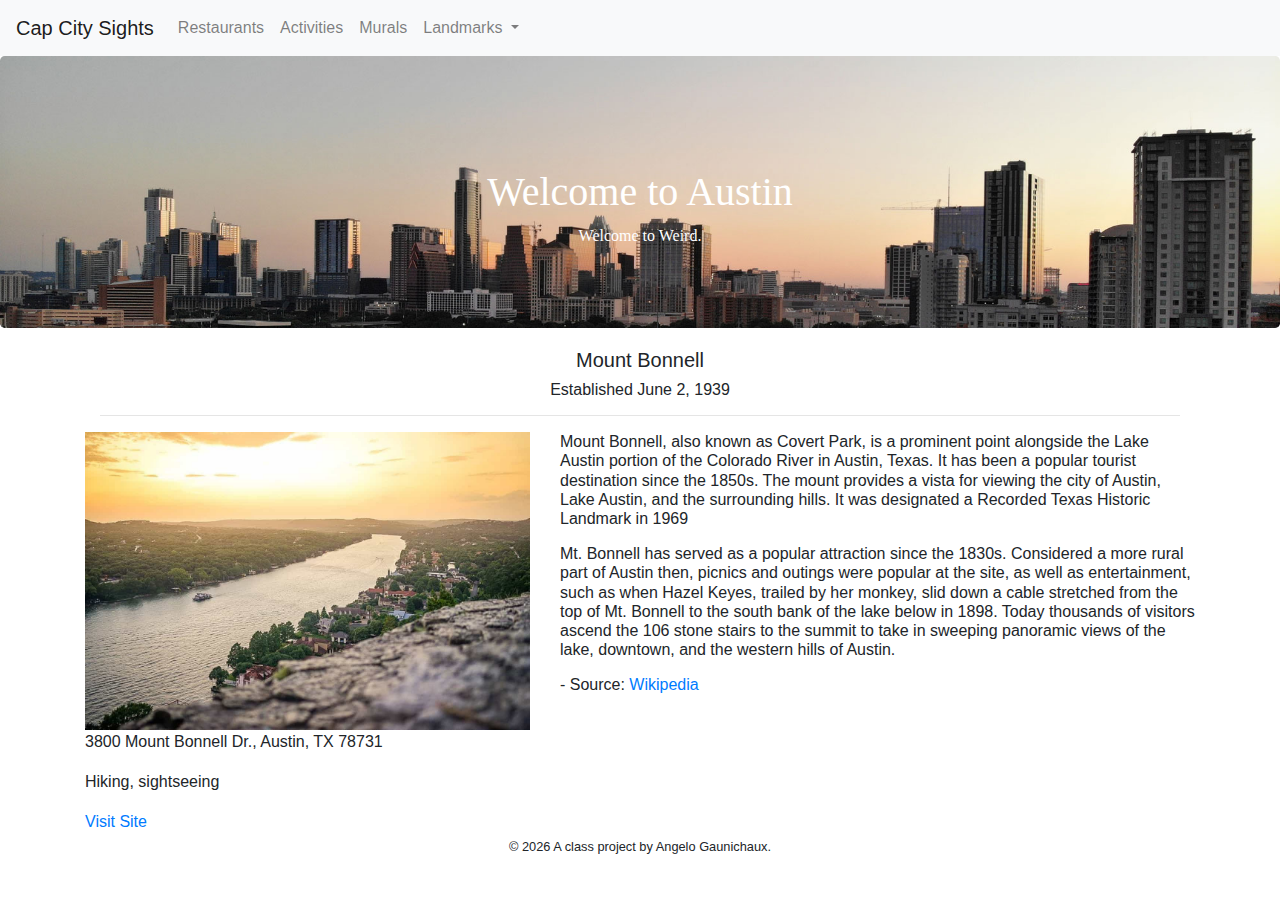
<file: docs/landmarks/mount-bonnell.html>
<!doctype html>
<html lang="en">
  <!-- A Intro to Coding for Journalists class project -->
  <head>
    <title>Cap City Sights | Mount Bonnell</title>
    <meta name="description" content="Mount Bonnell ">
    <meta charset="utf-8">
    <meta http-equiv="X-UA-Compatible" content="IE=edge"/>
    <meta name="viewport" content="width=device-width, initial-scale=1, maximum-scale=1">
    <link rel="stylesheet" href="../css/main.css">
  </head>
  <body>
    <nav class="navbar sticky-top navbar-expand-lg navbar-light bg-light">
  <a class="navbar-brand" href="../index.html">Cap City Sights</a>
  <button class="navbar-toggler" type="button" data-toggle="collapse" data-target="#navbarNavDropdown" aria-controls="navbarNavDropdown" aria-expanded="false" aria-label="Toggle navigation">
    <span class="navbar-toggler-icon"></span>
  </button>
  <div class="collapse navbar-collapse" id="navbarNavDropdown">
    <ul class="navbar-nav">
     <li class="nav-item">
         <a class="nav-link" href="../restaurants.html">Restaurants</a>
      </li>
      <li class="nav-item">
         <a class="nav-link" href="../activities.html">Activities</a>
      </li>
            <li class="nav-item">
         <a class="nav-link" href="../murals.html">Murals</a>
      </li>
      <li class="nav-item dropdown">
        <a class="nav-link dropdown-toggle" href="#" id="navbarDropdownMenuLink" role="button" data-toggle="dropdown" aria-haspopup="true" aria-expanded="false">
          Landmarks
        </a>
        <div class="dropdown-menu" aria-labelledby="navbarDropdownMenuLink">
          
          <a class="dropdown-item" href="../landmarks/university-of-texas.html">The University of Texas</a>
          
          <a class="dropdown-item" href="../landmarks/texas-state-capitol.html">The Texas State Capitol</a>
          
          <a class="dropdown-item" href="../landmarks/lady-bird-lake.html">Lady Bird Lake</a>
          
          <a class="dropdown-item" href="../landmarks/mount-bonnell.html">Mount Bonnell</a>
          
        </div>
      </li>
    </ul>
  </div>
</nav>
    <div class="jumbotron banner text-center" style="background-image: src= (../img/cmc-austin-dawn-20200614); background-size: 100%;">
  <h1>Welcome to Austin</h1>
  <p>Welcome to Weird.</p>
</div>
    
  <article class="container">
      <div class="col-sm-12 text-center">
        <h5>Mount Bonnell</h5> 
        <h6>Established June 2, 1939</h6>
        <hr>
      </div>
    <div class="row">
       <div class="col-sm-5">
        <img src="../img/landmarks/mount-bonnell.jpg" alt="landmark image" class="img-fluid">
        <p>3800 Mount Bonnell Dr., Austin, TX 78731</p>
        <p>Hiking, sightseeing</p>
        <a class="lmsite"href="https://www.austintexas.org/listings/covert-park-at-mt-bonnell/2925/" target="_blank">Visit Site</a>
        <hr class="d-sm-none">
      </div>
      <div class="col-sm-7">
        <h6><p>Mount Bonnell, also known as Covert Park, is a prominent point alongside the Lake Austin portion of the Colorado River in Austin, Texas. It has been a popular tourist destination since the 1850s. The mount provides a vista for viewing the city of Austin, Lake Austin, and the surrounding hills. It was designated a Recorded Texas Historic Landmark in 1969</p>
<p>Mt. Bonnell has served as a popular attraction since the 1830s. Considered a more rural part of Austin then, picnics and outings were popular at the site, as well as entertainment, such as when Hazel Keyes, trailed by her monkey, slid down a cable stretched from the top of Mt. Bonnell to the south bank of the lake below in 1898. Today thousands of visitors ascend the 106 stone stairs to the summit to take in sweeping panoramic views of the lake, downtown, and the western hills of Austin.</p>
<p>- Source: <a href="https://en.wikipedia.org/wiki/Mount_Bonnell">Wikipedia</a></p></h6>
      </div>
    </div>
  </article>



    <footer>
<p id="legal" class="center-block text-center">
  <small>&copy; <span class="copyright-year"></span>
  A class project by Angelo Gaunichaux.
</p>
</footer>


    <script src="../js/jquery.js"></script>
    <script src="../js/popper.js"></script>
    <script src="../js/bootstrap.js"></script>
    <script src="../js/scripts.js"></script>
  </body>
</html>
</file>
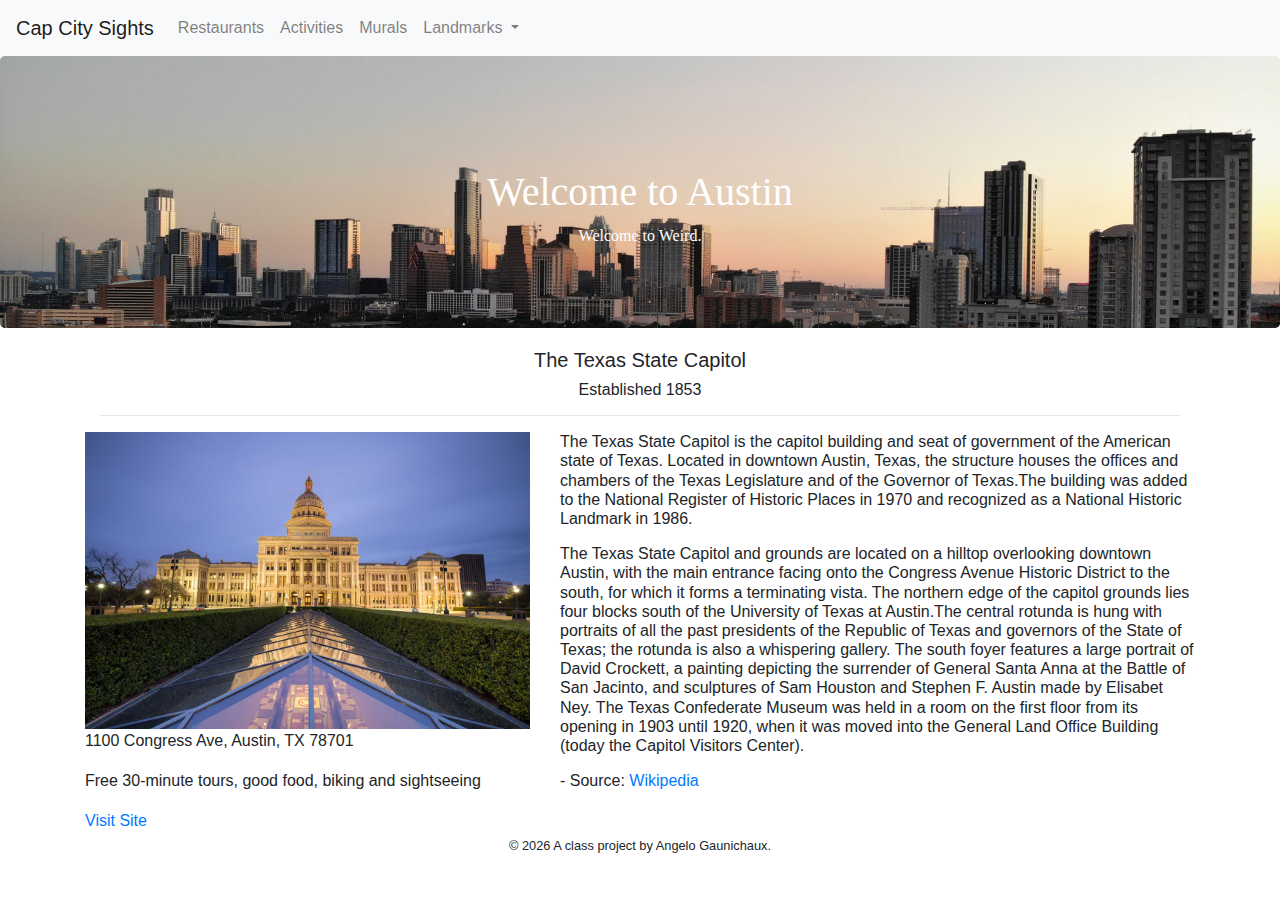
<file: docs/landmarks/texas-state-capitol.html>
<!doctype html>
<html lang="en">
  <!-- A Intro to Coding for Journalists class project -->
  <head>
    <title>Cap City Sights | The Texas State Capitol</title>
    <meta name="description" content="The Texas State Capitol ">
    <meta charset="utf-8">
    <meta http-equiv="X-UA-Compatible" content="IE=edge"/>
    <meta name="viewport" content="width=device-width, initial-scale=1, maximum-scale=1">
    <link rel="stylesheet" href="../css/main.css">
  </head>
  <body>
    <nav class="navbar sticky-top navbar-expand-lg navbar-light bg-light">
  <a class="navbar-brand" href="../index.html">Cap City Sights</a>
  <button class="navbar-toggler" type="button" data-toggle="collapse" data-target="#navbarNavDropdown" aria-controls="navbarNavDropdown" aria-expanded="false" aria-label="Toggle navigation">
    <span class="navbar-toggler-icon"></span>
  </button>
  <div class="collapse navbar-collapse" id="navbarNavDropdown">
    <ul class="navbar-nav">
     <li class="nav-item">
         <a class="nav-link" href="../restaurants.html">Restaurants</a>
      </li>
      <li class="nav-item">
         <a class="nav-link" href="../activities.html">Activities</a>
      </li>
            <li class="nav-item">
         <a class="nav-link" href="../murals.html">Murals</a>
      </li>
      <li class="nav-item dropdown">
        <a class="nav-link dropdown-toggle" href="#" id="navbarDropdownMenuLink" role="button" data-toggle="dropdown" aria-haspopup="true" aria-expanded="false">
          Landmarks
        </a>
        <div class="dropdown-menu" aria-labelledby="navbarDropdownMenuLink">
          
          <a class="dropdown-item" href="../landmarks/university-of-texas.html">The University of Texas</a>
          
          <a class="dropdown-item" href="../landmarks/texas-state-capitol.html">The Texas State Capitol</a>
          
          <a class="dropdown-item" href="../landmarks/lady-bird-lake.html">Lady Bird Lake</a>
          
          <a class="dropdown-item" href="../landmarks/mount-bonnell.html">Mount Bonnell</a>
          
        </div>
      </li>
    </ul>
  </div>
</nav>
    <div class="jumbotron banner text-center" style="background-image: src= (../img/cmc-austin-dawn-20200614); background-size: 100%;">
  <h1>Welcome to Austin</h1>
  <p>Welcome to Weird.</p>
</div>
    
  <article class="container">
      <div class="col-sm-12 text-center">
        <h5>The Texas State Capitol</h5> 
        <h6>Established 1853</h6>
        <hr>
      </div>
    <div class="row">
       <div class="col-sm-5">
        <img src="../img/landmarks/texas-state-capitol.jpg" alt="landmark image" class="img-fluid">
        <p>1100 Congress Ave, Austin, TX 78701</p>
        <p>Free 30-minute tours, good food, biking and sightseeing</p>
        <a class="lmsite"href="http://https://tspb.texas.gov/prop/tc/tc/capitol.html" target="_blank">Visit Site</a>
        <hr class="d-sm-none">
      </div>
      <div class="col-sm-7">
        <h6><p>The Texas State Capitol is the capitol building and seat of government of the American state of Texas. Located in downtown Austin, Texas, the structure houses the offices and chambers of the Texas Legislature and of the Governor of Texas.The building was added to the National Register of Historic Places in 1970 and recognized as a National Historic Landmark in 1986.</p>
<p>The Texas State Capitol and grounds are located on a hilltop overlooking downtown Austin, with the main entrance facing onto the Congress Avenue Historic District to the south, for which it forms a terminating vista. The northern edge of the capitol grounds lies four blocks south of the University of Texas at Austin.The central rotunda is hung with portraits of all the past presidents of the Republic of Texas and governors of the State of Texas; the rotunda is also a whispering gallery. The south foyer features a large portrait of David Crockett, a painting depicting the surrender of General Santa Anna at the Battle of San Jacinto, and sculptures of Sam Houston and Stephen F. Austin made by Elisabet Ney. The Texas Confederate Museum was held in a room on the first floor from its opening in 1903 until 1920, when it was moved into the General Land Office Building (today the Capitol Visitors Center).</p>
<p>- Source: <a href="https://en.wikipedia.org/wiki/Texas_State_Capitol">Wikipedia</a></p></h6>
      </div>
    </div>
  </article>



    <footer>
<p id="legal" class="center-block text-center">
  <small>&copy; <span class="copyright-year"></span>
  A class project by Angelo Gaunichaux.
</p>
</footer>


    <script src="../js/jquery.js"></script>
    <script src="../js/popper.js"></script>
    <script src="../js/bootstrap.js"></script>
    <script src="../js/scripts.js"></script>
  </body>
</html>
</file>
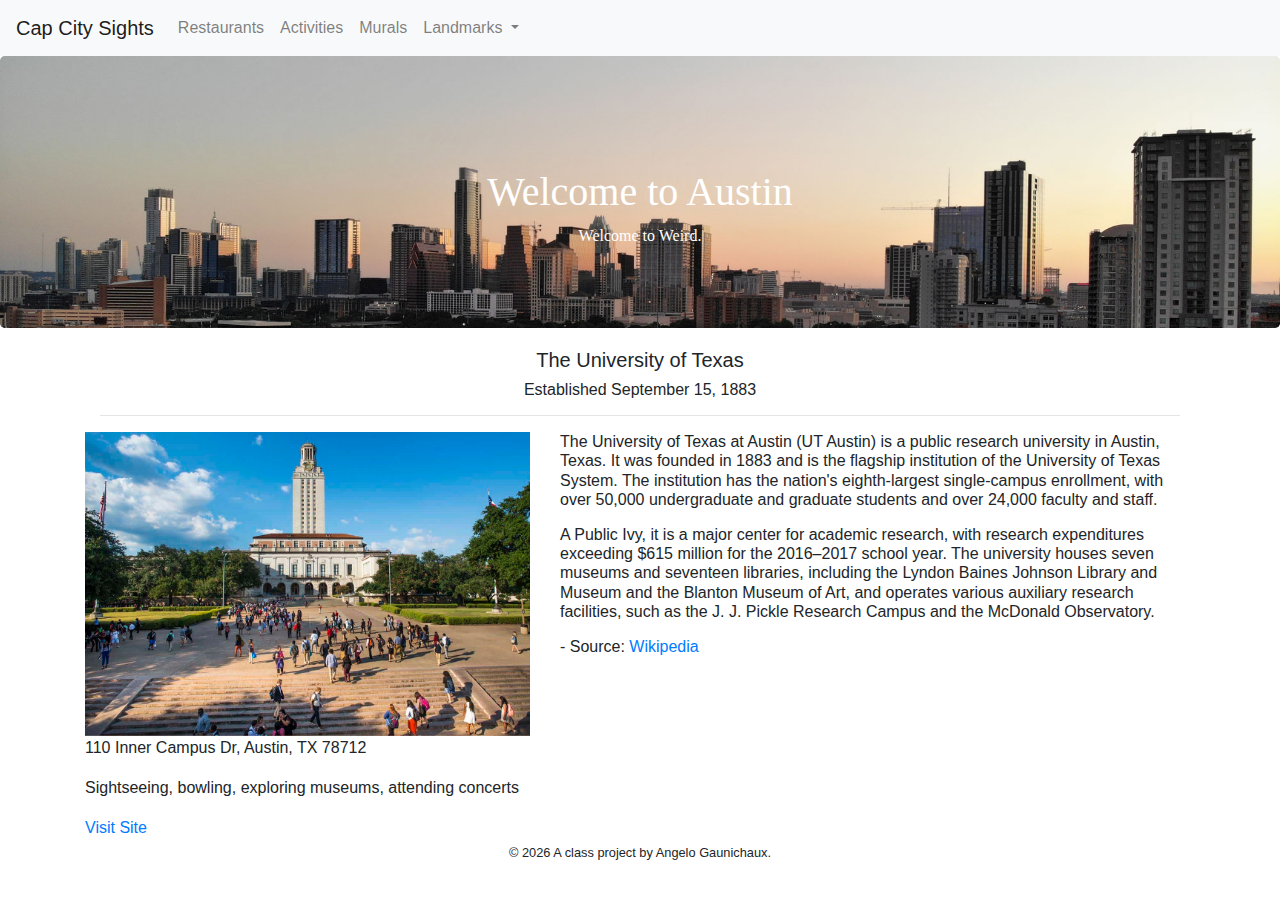
<file: docs/landmarks/university-of-texas.html>
<!doctype html>
<html lang="en">
  <!-- A Intro to Coding for Journalists class project -->
  <head>
    <title>Cap City Sights | The University of Texas</title>
    <meta name="description" content="The University of Texas ">
    <meta charset="utf-8">
    <meta http-equiv="X-UA-Compatible" content="IE=edge"/>
    <meta name="viewport" content="width=device-width, initial-scale=1, maximum-scale=1">
    <link rel="stylesheet" href="../css/main.css">
  </head>
  <body>
    <nav class="navbar sticky-top navbar-expand-lg navbar-light bg-light">
  <a class="navbar-brand" href="../index.html">Cap City Sights</a>
  <button class="navbar-toggler" type="button" data-toggle="collapse" data-target="#navbarNavDropdown" aria-controls="navbarNavDropdown" aria-expanded="false" aria-label="Toggle navigation">
    <span class="navbar-toggler-icon"></span>
  </button>
  <div class="collapse navbar-collapse" id="navbarNavDropdown">
    <ul class="navbar-nav">
     <li class="nav-item">
         <a class="nav-link" href="../restaurants.html">Restaurants</a>
      </li>
      <li class="nav-item">
         <a class="nav-link" href="../activities.html">Activities</a>
      </li>
            <li class="nav-item">
         <a class="nav-link" href="../murals.html">Murals</a>
      </li>
      <li class="nav-item dropdown">
        <a class="nav-link dropdown-toggle" href="#" id="navbarDropdownMenuLink" role="button" data-toggle="dropdown" aria-haspopup="true" aria-expanded="false">
          Landmarks
        </a>
        <div class="dropdown-menu" aria-labelledby="navbarDropdownMenuLink">
          
          <a class="dropdown-item" href="../landmarks/university-of-texas.html">The University of Texas</a>
          
          <a class="dropdown-item" href="../landmarks/texas-state-capitol.html">The Texas State Capitol</a>
          
          <a class="dropdown-item" href="../landmarks/lady-bird-lake.html">Lady Bird Lake</a>
          
          <a class="dropdown-item" href="../landmarks/mount-bonnell.html">Mount Bonnell</a>
          
        </div>
      </li>
    </ul>
  </div>
</nav>
    <div class="jumbotron banner text-center" style="background-image: src= (../img/cmc-austin-dawn-20200614); background-size: 100%;">
  <h1>Welcome to Austin</h1>
  <p>Welcome to Weird.</p>
</div>
    
  <article class="container">
      <div class="col-sm-12 text-center">
        <h5>The University of Texas</h5> 
        <h6>Established September 15, 1883</h6>
        <hr>
      </div>
    <div class="row">
       <div class="col-sm-5">
        <img src="../img/landmarks/univ-of-tx.jpg" alt="landmark image" class="img-fluid">
        <p>110 Inner Campus Dr, Austin, TX 78712</p>
        <p>Sightseeing, bowling, exploring museums, attending concerts</p>
        <a class="lmsite"href="http://www.utexas.edu" target="_blank">Visit Site</a>
        <hr class="d-sm-none">
      </div>
      <div class="col-sm-7">
        <h6><p>The University of Texas at Austin (UT Austin) is a public research university in Austin, Texas. It was founded in 1883 and is the flagship institution of the University of Texas System. The institution has the nation's eighth-largest single-campus enrollment, with over 50,000 undergraduate and graduate students and over 24,000 faculty and staff.</p><p>A Public Ivy, it is a major center for academic research, with research expenditures exceeding $615 million for the 2016–2017 school year. The university houses seven museums and seventeen libraries, including the Lyndon Baines Johnson Library and Museum and the Blanton Museum of Art, and operates various auxiliary research facilities, such as the J. J. Pickle Research Campus and the McDonald Observatory.</p><p>- Source: <a href="https://en.wikipedia.org/wiki/University_of_Texas_at_Austin">Wikipedia</a></p></h6>
      </div>
    </div>
  </article>



    <footer>
<p id="legal" class="center-block text-center">
  <small>&copy; <span class="copyright-year"></span>
  A class project by Angelo Gaunichaux.
</p>
</footer>


    <script src="../js/jquery.js"></script>
    <script src="../js/popper.js"></script>
    <script src="../js/bootstrap.js"></script>
    <script src="../js/scripts.js"></script>
  </body>
</html>
</file>
